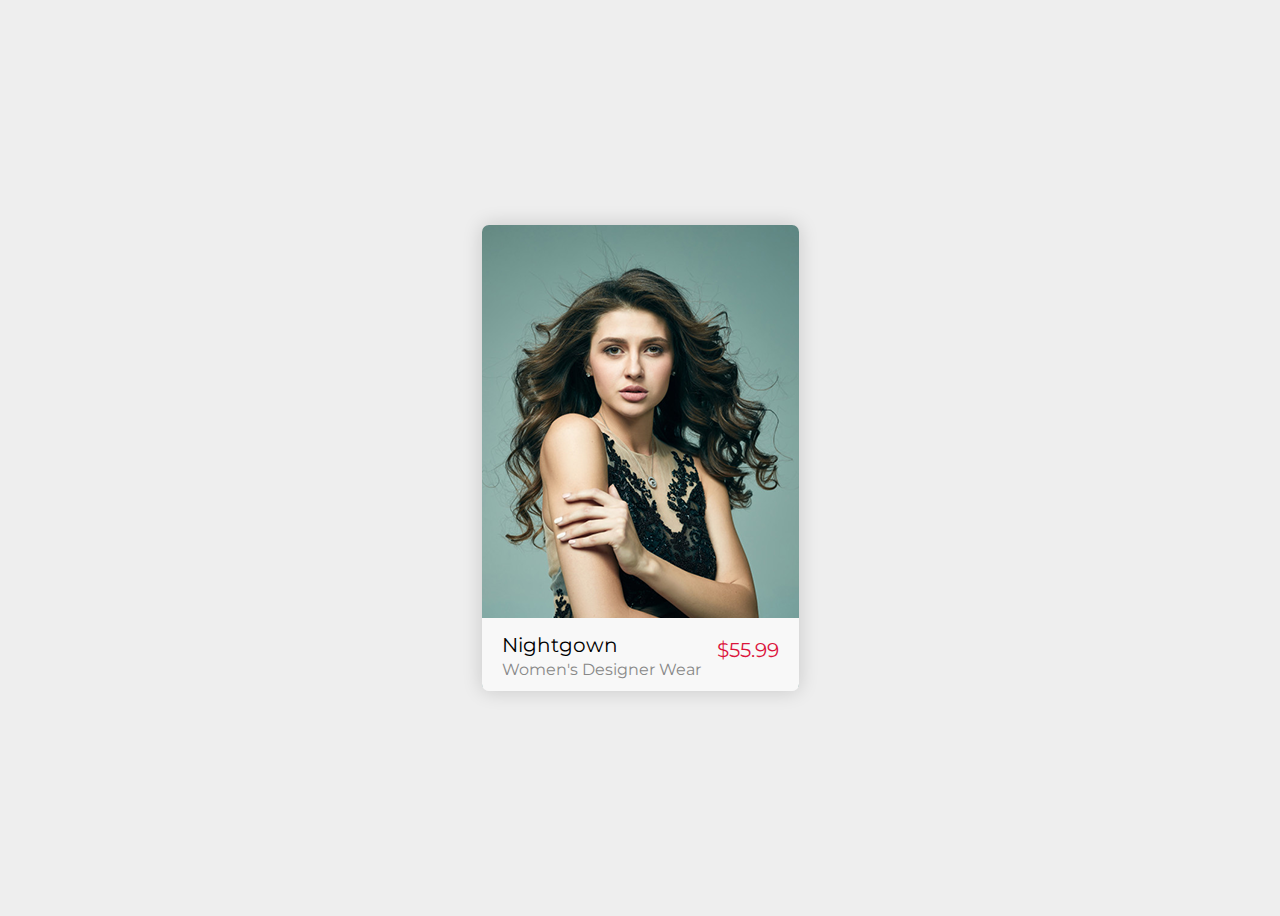
<file: LEARN02/index.html>
<!DOCTYPE html>
<html lang="ko">

<head>
  <meta charset="UTF-8">
  <title>learn02</title>
  <link rel="stylesheet" href="style.css">
  <script src="https://code.jquery.com/jquery-3.5.1.min.js"></script>
  <script>
    $(function () {
      $('.size span, .color span').click(function () {
        $(this).addClass('active')
        $(this).siblings().removeClass('active')
      })
    })

    $(function () {
      $('.like').click(function () {
        $(this).toggleClass('active')
      })
    })
  </script>
</head>

<body>
  <div class="item">
    <img src="image/model-female.png">
    <div class="detail">
      <div class="title">
        <h2><em>Nightgown</em> Women's Designer Wear</h2>
        <span class="price">$55.99</span>
      </div>
      <div class="info">
        <div class="size">
          <label>Sizes</label>
          <span>XS</span><span>S</span><span>M</span><span>L</span><span>XL</span>
        </div>
        <div class="color">
          <label>Colors</label>
          <span></span><span></span><span></span><span></span><span></span>
        </div>
        <span class="like"></span>
      </div>
      <button class="add-cart">Add to Cart</button>
    </div>
  </div>
</body>

</html>
</file>
<file: LEARN02/style.css>
/* FontAwesome CDN 4.7 */
@import url('https://stackpath.bootstrapcdn.com/font-awesome/4.7.0/css/font-awesome.min.css');

/* Google Web Font : Montserrat */
@import url('https://fonts.googleapis.com/css?family=Montserrat:200,300,400,500&display=swap');

body {
  font-family: 'Montserrat', sans-serif;
  background-color: #eee;
  display: flex;
  justify-content: center;
  align-items: center;
  height: 100vh;
}

a {
  text-decoration: none;
  color: #222
}

h1,
h2,
h3,
h4,
h5,
h6 {
  font-weight: normal;
}

.item {
  border-radius: 7px;
  overflow: hidden;
  position: relative;
  box-shadow: 0 0 20px rgba(0, 0, 0, 0.164);
}

.item img {
  transition: 0.5s
}

.detail {
  background-color: #f8f8f8;
  position: absolute;
  width: 100%;
  bottom: -177px;
  left: 0;
  height: 250px;
  transition: 0.5s;
  padding: 5px 20px;
  box-sizing: border-box;
}

.item:hover .detail {
  bottom: 0px;
}

.item:hover img {
  filter: blur(2px)
}

.title {
  border-bottom: 1px solid #ddd;
  overflow: hidden;
  margin-bottom: 15px;
}

.title h2 {
  font-size: 16px;
  color: #888;
  line-height: 1.2em;
  float: left;
}

.title h2 em {
  font-style: normal;
  display: block;
  margin-bottom: 5px;
  margin-bottom: 5px;
  color: #000;
  font-size: 20px;
}

.price {
  float: right;
  margin-top: 15px;
  font-size: 20px;
  color: crimson;
}

.info {
  position: relative;
}

.size {
  margin-bottom: 10px;
}

.size label,
.color label {
  display: block;
  margin-bottom: 5px;
}

.size span,
.color span {
  transition: 0.3s;
}

.size span {
  font-size: 12px;
  margin-right: 4px;
  width: 15px;
  height: 15px;
  display: inline-block;
  text-align: center;
  line-height: 15px;
  padding: 2px;
  border-radius: 3px;
  cursor: pointer;
}

.size span.active,
.size span:hover {
  color: #fff;
  background-color: #000;
}

.color span {
  width: 17px;
  height: 17px;
  display: inline-block;
  margin-right: 6px;
  cursor: pointer;
}

.color span.active {
  border-radius: 50%;
}

.color span:nth-of-type(1) {
  background-color: #808000;
}

.color span:nth-of-type(2) {
  background-color: #ff0000;
}

.color span:nth-of-type(3) {
  background-color: #ffc0cb;
}

.color span:nth-of-type(4) {
  background-color: #00ffff;
}

.color span:nth-of-type(5) {
  background-color: #0000ff;
}

.add-cart {
  border: 1px solod #ddd;
  width: 100%;
  padding: 7px;
  background-color: #fff;
  cursor: pointer;
  margin-top: 10px;
  outline: none;
}

.add-cart:hover {
  background-color: #000;
  color: #fff;
}

.like {
  cursor: pointer;
}

.like:before {
  content: '\f08a';
  font-family: fontawesome;
  color: #bbb;
  position: absolute;
  right: 0;
  top: 0;
}

.like.active:before {
  content: '\f004';
  color: crimson;
}
</file>
